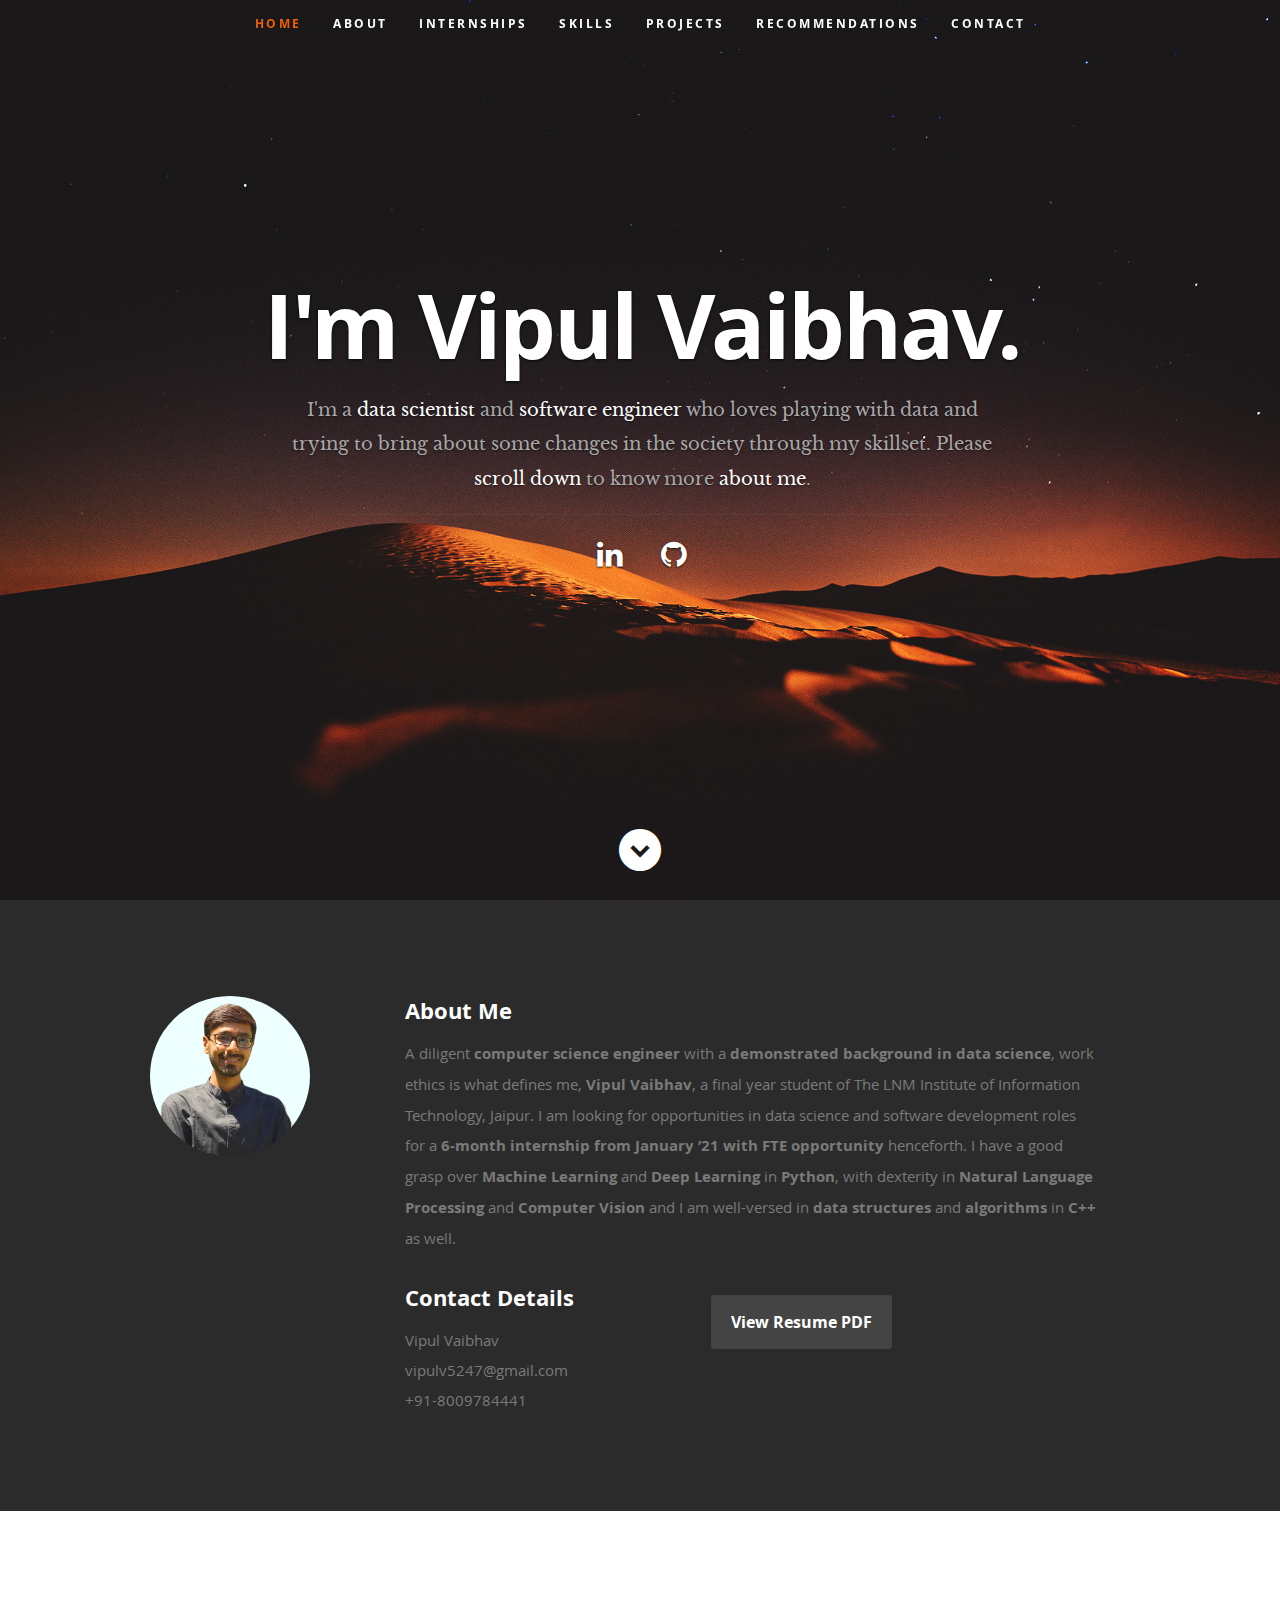
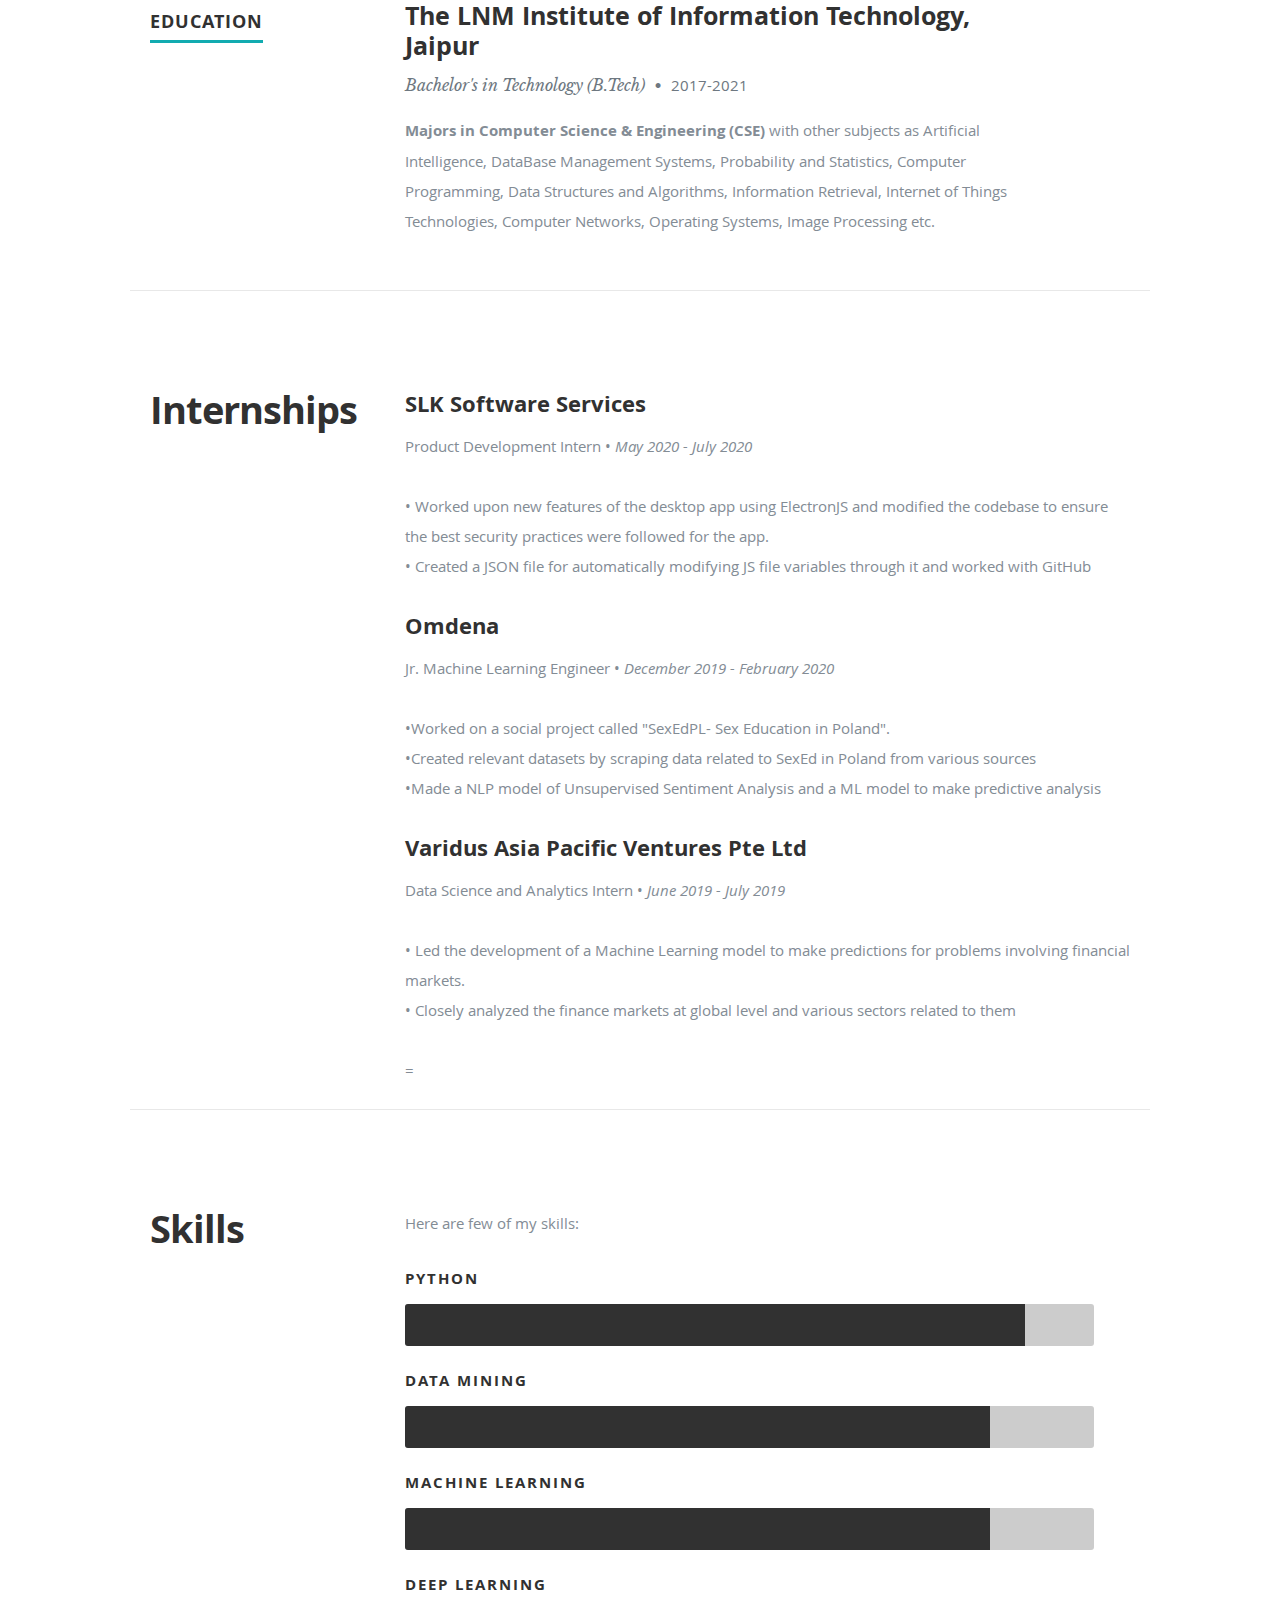
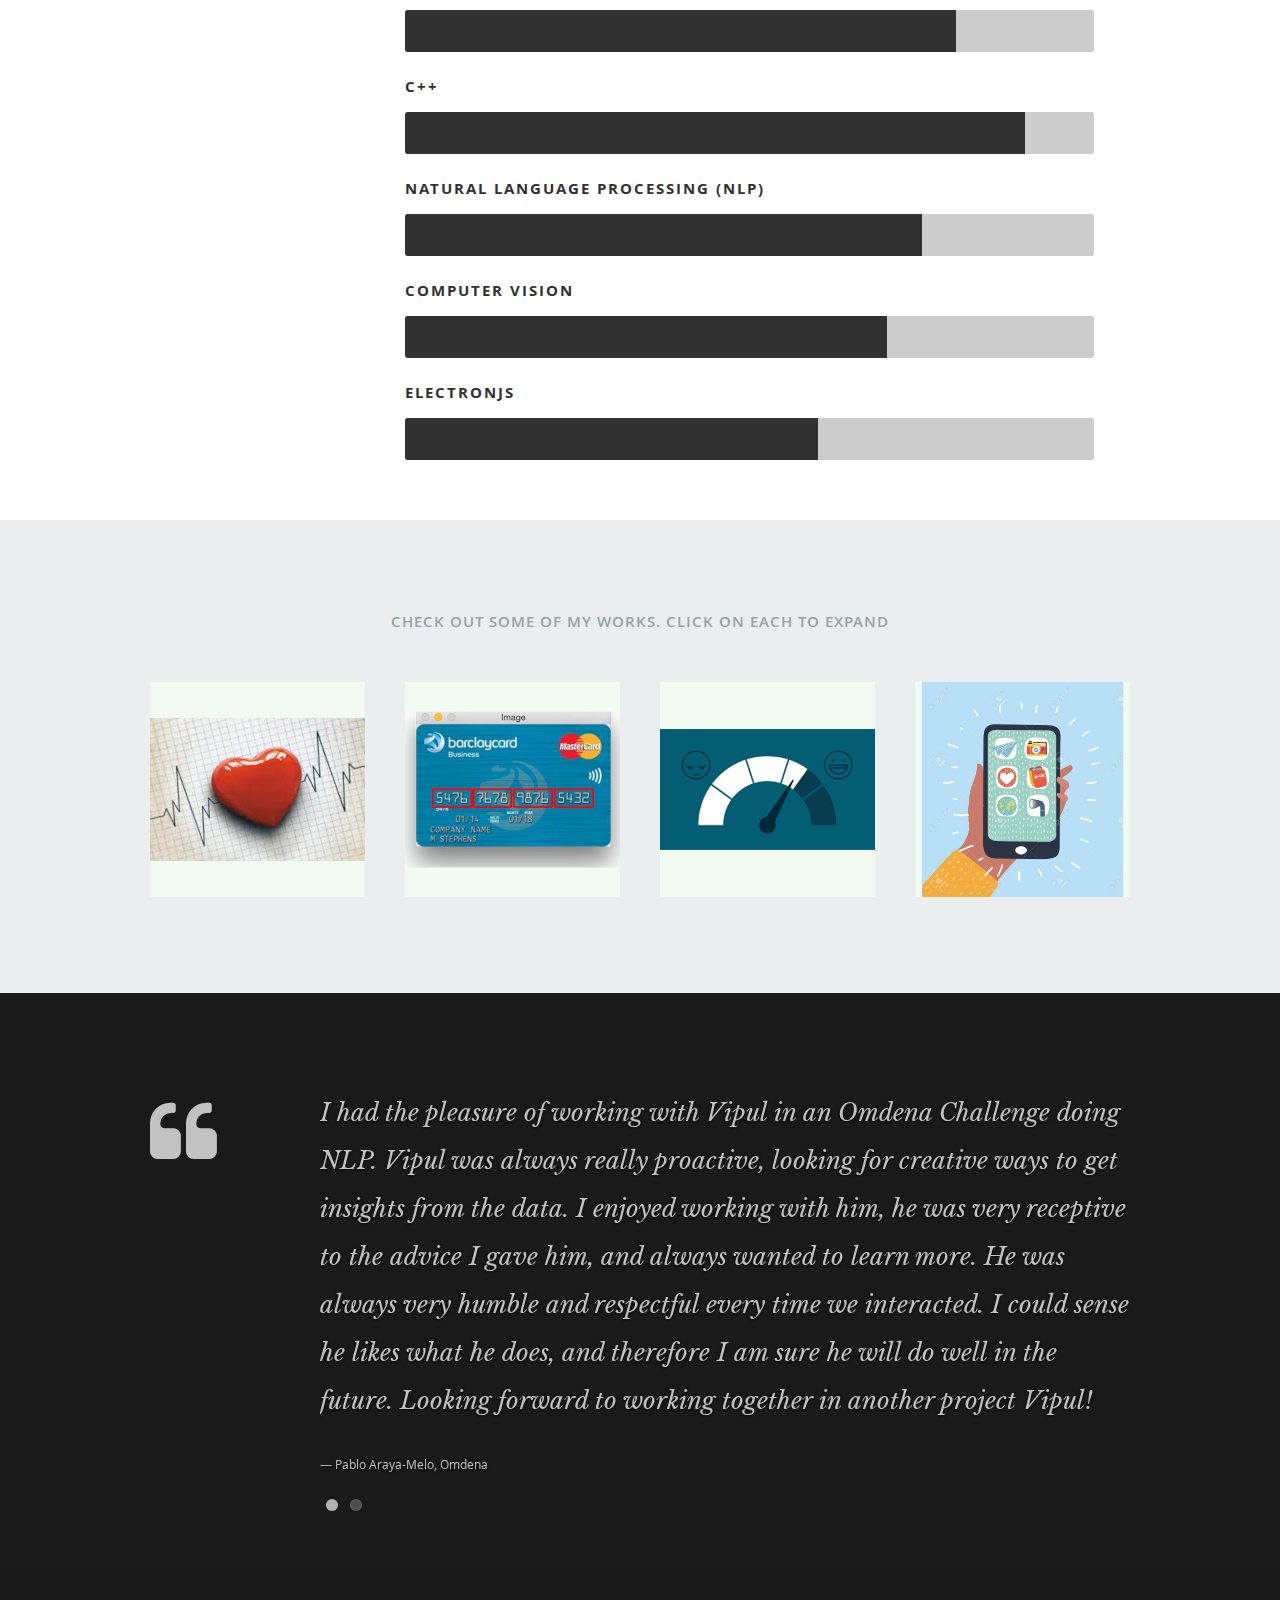
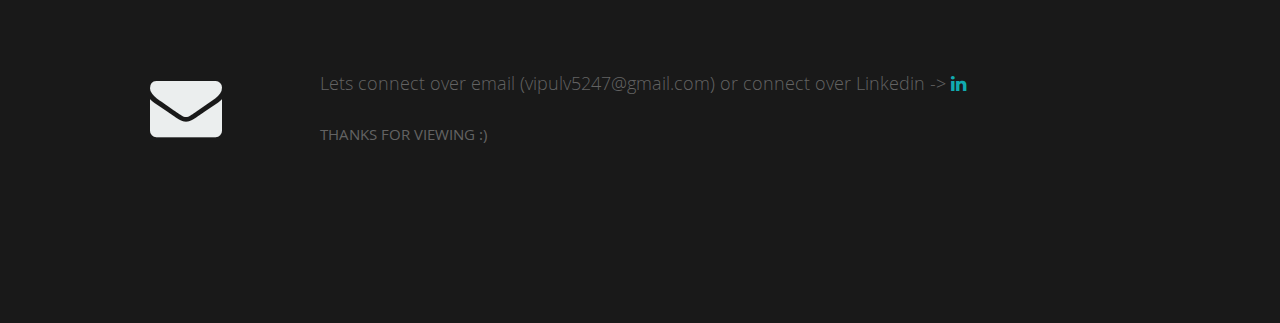
<file: index.html>
<!DOCTYPE html>
<!--[if lt IE 8]><html class="no-js ie ie7" lang="en"> <![endif]-->
<!--[if IE 8]><html class="no-js ie ie8" lang="en"> <![endif]-->
<!--[if (gte IE 8)|!(IE)]><!-->
<html class="no-js" lang="en">
  <head>
    <!--- Basic Page Needs
   ================================================== -->
    <meta charset="utf-8" />
    <title>Vipul Vaibhav</title>
    <meta name="description" content="" />
    <meta name="author" content="" />

    <!-- Mobile Specific Metas
   ================================================== -->
    <meta
      name="viewport"
      content="width=device-width, initial-scale=1, maximum-scale=1"
    />

    <!-- CSS
    ================================================== -->
    <link rel="stylesheet" href="css/default.css" />
    <link rel="stylesheet" href="css/layout.css" />
    <link rel="stylesheet" href="css/media-queries.css" />
    <link rel="stylesheet" href="css/magnific-popup.css" />

    <!-- Script
   ================================================== -->
    <script src="js/modernizr.js"></script>

    <!-- Favicons
	================================================== -->
    <link rel="shortcut icon" href="favicon.png" />
  </head>

  <body>
    <!-- Header
   ================================================== -->
    <header id="home">
      <nav id="nav-wrap">
        <a class="mobile-btn" href="#nav-wrap" title="Show navigation"
          >Show navigation</a
        >
        <a class="mobile-btn" href="#" title="Hide navigation"
          >Hide navigation</a
        >

        <ul id="nav" class="nav">
          <li class="current"><a class="smoothscroll" href="#home">Home</a></li>
          <li><a class="smoothscroll" href="#about">About</a></li>
          <!-- <li><a class="smoothscroll" href="#resume">Resume</a></li> -->
          <li><a class="smoothscroll" href="#intern">Internships</a></li>
          <li><a class="smoothscroll" href="#skill">Skills</a></li>
          <li><a class="smoothscroll" href="#portfolio">Projects</a></li>
          <li>
            <a class="smoothscroll" href="#testimonials">Recommendations</a>
          </li>
          <li><a class="smoothscroll" href="#contact">Contact</a></li>
        </ul>
        <!-- end #nav -->
      </nav>
      <!-- end #nav-wrap -->

      <div class="row banner">
        <div class="banner-text">
          <h1 class="responsive-headline">I'm Vipul Vaibhav.</h1>
          <h3>
            I'm a <span>data scientist</span> and 
            <span>software engineer</span> who
            loves playing with data and trying to bring about some changes in
            the society through my skillset. Please
            <a class="smoothscroll" href="#about">scroll down</a> to know 
            more <a class="smoothscroll" href="#about">about me</a>.
          </h3>
          <hr />
          <ul class="social">
            <li>
              <a href="https://linkedin.com/in/vipul5247" target="_blank"
                ><i class="fa fa-linkedin"></i
              ></a>
            </li>

            <li>
              <a href="https://github.com/vipul5247" target="_blank"
                ><i class="fa fa-github"></i
              ></a>
            </li>
          </ul>
        </div>
      </div>

      <p class="scrolldown">
        <a class="smoothscroll" href="#about"
          ><i class="icon-down-circle"></i
        ></a>
      </p>
    </header>
    <!-- Header End -->

    <!-- About Section
   ===================================== ============= -->
    <section id="about">
      <div class="row">
        <div class="three columns">
          <img class="profile-pic" src="images/Vipul.png" alt="" />
        </div>

        <div class="nine columns main-col">
          <h2>About Me</h2>

          <p>
            A diligent <b>computer science engineer</b> with a
            <b>demonstrated background in data science</b>, work ethics is what
            defines me, <b>Vipul Vaibhav</b>, a final year student of The LNM
            Institute of Information Technology, Jaipur. I am looking for
            opportunities in data science and software development roles for a
            <b>6-month internship from January ’21 with FTE opportunity</b>
            henceforth. I have a good grasp over <b>Machine Learning </b>and
            <b>Deep Learning</b> in <b> Python</b>, with dexterity in
            <b>Natural Language Processing </b>and <b>Computer Vision</b> and I
            am well-versed in<b> data structures</b> and <b>algorithms</b> in
            <b>C++</b> as well.
          </p>

          <div class="row">
            <div class="columns contact-details">
              <h2>Contact Details</h2>
              <p class="address">
                <span>Vipul Vaibhav</span><br />
                <span>vipulv5247@gmail.com </span><br />
                <span>+91-8009784441</span><br />
              </p>
            </div>

            <div class="columns download">
              <p>
                <a
                  href="https://drive.google.com/file/d/1LijS0qXEWNd1bjV2mKSB-FnCNx7vT6MB/view?usp=sharing"
                  class="button"
                  >View Resume PDF</a
                >
              </p>
            </div>
          </div>
          <!-- end row -->
        </div>
        <!-- end .main-col -->
      </div>
    </section>
    <!-- About Section End-->

    <!-- Resume Section
   ================================================== -->
    <section id="resume">
      <!-- Education
      ----------------------------------------------- -->
      <div class="row education">
        <div class="three columns header-col">
          <h1><span>Education</span></h1>
        </div>

        <div class="nine columns main-col">
          <div class="row item">
            <div class="twelve columns">
              <h3>The LNM Institute of Information Technology, Jaipur</h3>
              <p class="info">
                Bachelor's in Technology (B.Tech) <span>&bull;</span>
                <em class="date">2017-2021</em>
              </p>
              <p>
                <b>Majors in Computer Science & Engineering (CSE) </b> with
                other subjects as Artificial Intelligence, DataBase Management
                Systems, Probability and Statistics, Computer Programming, Data
                Structures and Algorithms, Information Retrieval, Internet of
                Things Technologies, Computer Networks, Operating Systems, Image
                Processing etc.
              </p>
            </div>
          </div>
          <!-- item end -->
        </div>
        <!-- item end -->
      </div>
      <!-- main-col end -->
    </section>

    <section id="intern">
      <!-- Work
      ----------------------------------------------- -->

      <div class="row work">
        <div class="three columns header-col">
          <h1><span>Internships</span></h1>
        </div>

        <div class="nine columns main-col">
          <div class="row item">
            <div class="twelve columns">
              <h3>SLK Software Services</h3>
              <p class="info">
                Product Development Intern <span>&bull;</span>
                <em class="date">May 2020 - July 2020</em>
              </p>

              <p>
                <span>&bull;</span> Worked upon new features of the desktop app
                using ElectronJS and modified the codebase to ensure the best
                security practices were followed for the app.
              
              <br>
                <span>&bull;</span> Created a JSON file for automatically
                modifying JS file variables through it and worked with GitHub
              </p>
            </div>
          </div>
          <!-- item end -->

          <div class="row item">
            <div class="twelve columns">
              <h3>Omdena</h3>
              <p class="info">
                Jr. Machine Learning Engineer <span>&bull;</span>
                <em class="date">December 2019 - February 2020</em>
              </p>

              <p>
                <span>&bull;</span>Worked on a social project called "SexEdPL-
                Sex Education in Poland". <br>
                <span>&bull;</span>Created relevant
                datasets by scraping data related to SexEd in Poland from
                various sources<br>
                 <span>&bull;</span>Made a NLP model of
                Unsupervised Sentiment Analysis and a ML model to make
                predictive analysis
              </p>
            </div>
          </div>
          <!-- item end -->

          <!-- main-col end -->

          <div class="row item">
            <div class="twelve columns">
              <h3>Varidus Asia Pacific Ventures Pte Ltd</h3>
              <p class="info">
                Data Science and Analytics Intern <span>&bull;</span>
                <em class="date">June 2019 - July 2019</em>
              </p>

              <p>
                <span>&bull;</span> Led the development of a Machine Learning
                model to make predictions for problems involving financial
                markets.<br>
                <span>&bull;</span> Closely analyzed the finance markets at
                global level and various sectors related to them
              </p>=
            </div>
          </div>
          <!-- item end -->
        </div>
      </div>
      <!-- End Work -->
    </section>
    <!-- Skills
      ----------------------------------------------- -->
    <section id="skill">
      <div class="row skill">
        <div class="three columns header-col">
          <h1><span>Skills</span></h1>
        </div>

        <div class="nine columns main-col">
          <p>
            Here are few of my skills:
          </p>

          <div class="bars">
            <ul class="skills">
              <li>
                <span class="bar-expand python"></span><em>Python</em>
              </li>
              <li>
                <span class="bar-expand dm"></span><em>Data Mining</em>
              </li>
              <li>
                <span class="bar-expand ml"></span><em>Machine Learning</em>
              </li>
              <li><span class="bar-expand dl"></span><em>Deep Learning</em></li>
              
              <li><span class="bar-expand c"></span><em>C++</em></li>
              <li><span class="bar-expand nlp"></span><em>Natural Language Processing (NLP)</em></li>
              <li><span class="bar-expand cv"></span><em>Computer Vision </em></li>
              <li><span class="bar-expand ejs"></span><em>ElectronJS</em></li>

            </ul>
          </div>
          <!-- end skill-bars -->
        </div>
        <!-- main-col end -->
      </div>
      <!-- End skills -->
    </section>
    <!-- Resume Section End-->

    <!-- Portfolio Section
   ================================================== -->
    <section id="portfolio">
      <div class="row">
        <div class="twelve columns collapsed">
          <h1>Check Out Some of My Works. Click on each to expand</h1>

          <!-- portfolio-wrapper -->
          <div id="portfolio-wrapper" class="bgrid-quarters s-bgrid-thirds cf">
            <div class="columns portfolio-item">
              <div class="item-wrap">
                <a href="#modal-01" title="">
                  <img alt="" src="images/portfolio/heart.jpeg" />
                  <div class="overlay">
                    <div class="portfolio-item-meta">
                      <h5>Deep Learning Framework to Identify Coronary Heart Disease</h5>
                      <p>Ongoing Research Project (01/2020 – Present)</p>
                    </div>
                  </div>
                  <div class="link-icon"><i class="icon-plus"></i></div>
                </a>
              </div>
            </div>
            <!-- item end -->

            <div class="columns portfolio-item">
              <div class="item-wrap">
                <a href="#modal-02" title="">
                  <img alt="" src="images/portfolio/card.jpeg" />
                  <div class="overlay">
                    <div class="portfolio-item-meta">
                      <h5>Credit Card OCR</h5>
                      <p>(06/2020 – 07/2020)</p>
                    </div>
                  </div>
                  <div class="link-icon"><i class="icon-plus"></i></div>
                </a>
              </div>
            </div>
            <!-- item end -->

            <div class="columns portfolio-item">
              <div class="item-wrap">
                <a href="#modal-03" title="">
                  <img alt="" src="images/portfolio/sentiment.jpeg" />
                  <div class="overlay">
                    <div class="portfolio-item-meta">
                      <h5>Unsupervised Sentiment Analysis</h5>
                      <p>(01/2020 – 02/2020)</p>
                    </div>
                  </div>
                  <div class="link-icon"><i class="icon-plus"></i></div>
                </a>
              </div>
            </div>
            <!-- item end -->

            <div class="columns portfolio-item">
              <div class="item-wrap">
                <a href="#modal-04" title="">
                  <img alt="" src="images/portfolio/app.jpeg" />
                  <div class="overlay">
                    <div class="portfolio-item-meta">
                      <h5>App Analysis System</h5>
                      <p>(03/2019 – 05/2019)</p>
                    </div>
                  </div>
                  <div class="link-icon"><i class="icon-plus"></i></div>
                </a>
              </div>
            </div>
            <!-- item end -->



<!--
            <div class="columns portfolio-item">
              <div class="item-wrap">
                <a href="#modal-05" title="">
                  <img alt="" src="images/portfolio/farmerboy.jpg" />
                  <div class="overlay">
                    <div class="portfolio-item-meta">
                      <h5>Farmer Boy</h5>
                      <p>Branding</p>
                    </div>
                  </div>
                  <div class="link-icon"><i class="icon-plus"></i></div>
                </a>
              </div>
            </div> -->
            <!-- item end -->
<!--
            <div class="columns portfolio-item">
              <div class="item-wrap">
                <a href="#modal-06" title="">
                  <img alt="" src="images/portfolio/girl.jpg" />
                  <div class="overlay">
                    <div class="portfolio-item-meta">
                      <h5>Girl</h5>
                      <p>Photography</p>
                    </div>
                  </div>
                  <div class="link-icon"><i class="icon-plus"></i></div>
                </a>
              </div>
            </div> -->
            <!-- item end -->
<!--
            <div class="columns portfolio-item">
              <div class="item-wrap">
                <a href="#modal-07" title="">
                  <img alt="" src="images/portfolio/origami.jpg" />
                  <div class="overlay">
                    <div class="portfolio-item-meta">
                      <h5>Origami</h5>
                      <p>Illustrration</p>
                    </div>
                  </div>
                  <div class="link-icon"><i class="icon-plus"></i></div>
                </a>
              </div>
            </div> -->
            <!-- item end -->
<!--
            <div class="columns portfolio-item">
              <div class="item-wrap">
                <a href="#modal-08" title="">
                  <img alt="" src="images/portfolio/retrocam.jpg" />
                  <div class="overlay">
                    <div class="portfolio-item-meta">
                      <h5>Retrocam</h5>
                      <p>Web Development</p>
                    </div>
                  </div>
                  <div class="link-icon"><i class="icon-plus"></i></div>
                </a>
              </div>
            </div> -->
            <!-- item end -->
          </div>
          <!-- portfolio-wrapper end -->
        </div>
        <!-- twelve columns end -->

        <!-- Modal Popup
	      --------------------------------------------------------------- -->

        <div id="modal-01" class="popup-modal mfp-hide">
          <img
            class="scale-with-grid"
            src="images/portfolio/modals/m-coffee.jpg"
            alt=""
          />

          <div class="description-box">
            <h4>Deep Learning Framework for Identifying and
preventing Coronary Heart Disease and fatalities</h4>
            <p>
              En route to publish a paper on making a model to identify
coronary heart disease based on the current health of a person.
Deep Learning model is based on Type-2 Fuzzy Neural networks
and Bayesian Optimization to classify the severity of the heart
condition, and for high-risk people, currently making a sequence
model to identify the dangerous ECG rate alert.
            </p>
            <span class="categories"
              ><i class="fa fa-tag"></i>Deep Learning, Data Science, Fuzzy Logic</span
            >
          </div>

          <div class="link-box">
            <!--<a href="http://www.behance.net" target="_blank">Details</a> -->
            <a class="popup-modal-dismiss">Close</a>
          </div>
        </div>
        <!-- modal-01 End -->

        <div id="modal-02" class="popup-modal mfp-hide">
          <img
            class="scale-with-grid"
            src="images/portfolio/modals/m-console.jpg"
            alt=""
          />

          <div class="description-box">
            <h4>Credit Card OCR</h4>
            <p>
              Using OpenCV and Tesseract OCR, the model Detected the
credit card company based on the card number and stored the
card details in a JSON file
            </p>
            <span class="categories"
              ><i class="fa fa-tag"></i>Computer Vision</span>
          </div>

          <div class="link-box">
            <!--<a href="http://www.behance.net" target="_blank">Details</a> -->
            <a class="popup-modal-dismiss">Close</a>
          </div>
        </div>
        <!-- modal-02 End -->

        <div id="modal-03" class="popup-modal mfp-hide">
          <img
            class="scale-with-grid"
            src="images/portfolio/modals/m-judah.jpg"
            alt=""
          />

          <div class="description-box">
            <h4>Unsupervised Sentiment Analysis</h4>
            <p>
              Sentiment analysis in NLP without using labels was done i.e. no
pre-trained model was used. Idea of clustering and Word2Vec
was used to predict the sentiment associated with the reviews
in Omdena project
            </p>
            <span class="categories"><i class="fa fa-tag"></i>NLP</span>
          </div>

          <div class="link-box">
            <!--<a href="http://www.behance.net" target="_blank">Details</a> -->
            <a class="popup-modal-dismiss">Close</a>
          </div>
        </div>
        <!-- modal-03 End -->

        <div id="modal-04" class="popup-modal mfp-hide">
          <img
            class="scale-with-grid"
            src="images/portfolio/modals/m-intothelight.jpg"
            alt=""
          />

          <div class="description-box">
            <h4>App Analysis System</h4>
            <p>
              Using data mining and machine learning algorithm, this project
uses various data visualization tools to help future app
developers to decide upon various aspects of developments
which could aid them in their success in the android market
            </p>
            <span class="categories"><i class="fa fa-tag"></i>Machine Learning, Data Mining</span>
          </div>

          <div class="link-box">
            <a href="http://www.github.com/vipul5247/app-analysis-system" target="_blank">Details</a>
            <a class="popup-modal-dismiss">Close</a>
          </div>
        </div>
        <!-- modal-04 End -->

        <div id="modal-05" class="popup-modal mfp-hide">
          <img
            class="scale-with-grid"
            src="images/portfolio/modals/m-farmerboy.jpg"
            alt=""
          />

          <div class="description-box">
            <h4>Farmer Boy</h4>
            <p>
              Proin gravida nibh vel velit auctor aliquet. Aenean sollicitudin,
              lorem quis bibendum auctor, nisi elit consequat ipsum, nec
              sagittis sem nibh id elit.
            </p>
            <span class="categories"
              ><i class="fa fa-tag"></i>Branding, Webdesign</span
            >
          </div>

          <div class="link-box">
            <a href="http://www.behance.net" target="_blank">Details</a>
            <a class="popup-modal-dismiss">Close</a>
          </div>
        </div>
        <!-- modal-05 End -->

        <div id="modal-06" class="popup-modal mfp-hide">
          <img
            class="scale-with-grid"
            src="images/portfolio/modals/m-girl.jpg"
            alt=""
          />

          <div class="description-box">
            <h4>Girl</h4>
            <p>
              Proin gravida nibh vel velit auctor aliquet. Aenean sollicitudin,
              lorem quis bibendum auctor, nisi elit consequat ipsum, nec
              sagittis sem nibh id elit.
            </p>
            <span class="categories"><i class="fa fa-tag"></i>Photography</span>
          </div>

          <div class="link-box">
            <a href="http://www.behance.net" target="_blank">Details</a>
            <a class="popup-modal-dismiss">Close</a>
          </div>
        </div>
        <!-- modal-06 End -->

        <div id="modal-07" class="popup-modal mfp-hide">
          <img
            class="scale-with-grid"
            src="images/portfolio/modals/m-origami.jpg"
            alt=""
          />

          <div class="description-box">
            <h4>Origami</h4>
            <p>
              Proin gravida nibh vel velit auctor aliquet. Aenean sollicitudin,
              lorem quis bibendum auctor, nisi elit consequat ipsum, nec
              sagittis sem nibh id elit.
            </p>
            <span class="categories"
              ><i class="fa fa-tag"></i>Branding, Illustration</span
            >
          </div>

          <div class="link-box">
            <a href="http://www.behance.net" target="_blank">Details</a>
            <a class="popup-modal-dismiss">Close</a>
          </div>
        </div>
        <!-- modal-07 End -->

        <div id="modal-08" class="popup-modal mfp-hide">
          <img
            class="scale-with-grid"
            src="images/portfolio/modals/m-retrocam.jpg"
            alt=""
          />

          <div class="description-box">
            <h4>Retrocam</h4>
            <p>
              Proin gravida nibh vel velit auctor aliquet. Aenean sollicitudin,
              lorem quis bibendum auctor, nisi elit consequat ipsum, nec
              sagittis sem nibh id elit.
            </p>
            <span class="categories"
              ><i class="fa fa-tag"></i>Webdesign, Photography</span
            >
          </div>

          <div class="link-box">
            <a href="http://www.behance.net" target="_blank">Details</a>
            <a class="popup-modal-dismiss">Close</a>
          </div>
        </div>
        <!-- modal-01 End -->
      </div>
      <!-- row End -->
    </section>
    <!-- Portfolio Section End-->

    <!-- Testimonials Section
   ================================================== -->
    <section id="testimonials">
      <div class="text-container">
        <div class="row">
          <div class="two columns header-col">
            <h1><span>Recommendations</span></h1>
          </div>

          <div class="ten columns flex-container">
            <div class="flexslider">
              <ul class="slides">
                <li>
                  <blockquote>
                    <p>
                      I had the pleasure of working with Vipul in an Omdena
                      Challenge doing NLP. Vipul was always really proactive,
                      looking for creative ways to get insights from the data. I
                      enjoyed working with him, he was very receptive to the
                      advice I gave him, and always wanted to learn more. He was
                      always very humble and respectful every time we
                      interacted. I could sense he likes what he does, and
                      therefore I am sure he will do well in the future. Looking
                      forward to working together in another project Vipul!
                    </p>
                    <cite>Pablo Araya-Melo, Omdena</cite>
                  </blockquote>
                </li>
                <!-- slide ends -->

                <li>
                  <blockquote>
                    <p>
                      Vipul did a great job for our analytics team in working
                      with another analytics team member to build proprietary
                      models for our firm. He learnt new technologies to build
                      these models.
                    </p>
                    <cite>Shiva Venkatraman, Varidus CEO</cite>
                  </blockquote>
                </li>
                <!-- slide ends -->
              </ul>
            </div>
            <!-- div.flexslider ends -->
          </div>
          <!-- div.flex-container ends -->
        </div>
        <!-- row ends -->
      </div>
      <!-- text-container ends -->
    </section>
    <!-- Testimonials Section End-->

    <!-- Contact Section
   ================================================== -->
    <section id="contact">
      <div class="row section-head">
        <div class="two columns header-col">
          <h1><span>Get In Touch.</span></h1>
        </div>

        <div class="ten columns">
          <p class="lead">Lets connect over email (vipulv5247@gmail.com) or connect over Linkedin -> <a href="https://linkedin.com/in/vipul5247" target="_blank"
                ><i class="fa fa-linkedin"></i
              ></a></p>

              <p> THANKS FOR VIEWING :) </p>

        </div>
      </div>
    </section>
    <!-- Contact Section End-->

    <!-- footer
   ================================================== -->

    <!-- Java Script
   ================================================== -->
    <script src="http://ajax.googleapis.com/ajax/libs/jquery/1.10.2/jquery.min.js"></script>
    <script>
      window.jQuery ||
        document.write('<script src="js/jquery-1.10.2.min.js"><\/script>');
    </script>
    <script
      type="text/javascript"
      src="js/jquery-migrate-1.2.1.min.js"
    ></script>

    <script src="js/jquery.flexslider.js"></script>
    <script src="js/waypoints.js"></script>
    <script src="js/jquery.fittext.js"></script>
    <script src="js/magnific-popup.js"></script>
    <script src="js/init.js"></script>
  </body>
</html>
</file>
<file: css/default.css>
/*
=====================================================================
*   Ceevee v1.0 Default Stylesheet
*   url: styleshout.com
*   03-17-2014
=====================================================================

TOC:
a. Webfonts and Icon fonts
b. Reset
c. Default Styles
   1. Basic
   2. Typography
   3. Links
   4. Images
   5. Buttons
   6. Forms
d. Grid
e. Others
   1. Clearing
   2. Misc

=====================================================================  */

/* ------------------------------------------------------------------ */
/* a. Webfonts and Icon fonts
 ------------------------------------------------------------------ */

@import url("fonts.css");
@import url("fontello/css/fontello.css");
@import url("font-awesome/css/font-awesome.min.css");

/* ------------------------------------------------------------------
/* b. Reset
      Adapted from:
      Normalize.css - https://github.com/necolas/normalize.css/
      HTML5 Doctor Reset - html5doctor.com/html-5-reset-stylesheet/
/* ------------------------------------------------------------------ */

html, body, div, span, object, iframe,
h1, h2, h3, h4, h5, h6, p, blockquote, pre,
abbr, address, cite, code,
del, dfn, em, img, ins, kbd, q, samp,
small, strong, sub, sup, var,
b, i,
dl, dt, dd, ol, ul, li,
fieldset, form, label, legend,
table, caption, tbody, tfoot, thead, tr, th, td,
article, aside, canvas, details, figcaption, figure,
footer, header, hgroup, menu, nav, section, summary,
time, mark, audio, video {
   margin: 0;
   padding: 0;
   border: 0;
   outline: 0;
   font-size: 100%;
   vertical-align: baseline;
   background: transparent;
}

article,aside,details,figcaption,figure,
footer,header,hgroup,menu,nav,section {
   display: block;
}

audio,
canvas,
video {
   display: inline-block;
}

audio:not([controls]) {
   display: none;
   height: 0;
}

[hidden] { display: none; }

code, kbd, pre, samp {
   font-family: monospace, serif;
   font-size: 1em;
}

pre {
   white-space: pre;
   white-space: pre-wrap;
   word-wrap: break-word;
}

blockquote, q { quotes: &#8220 &#8220; }

blockquote:before, blockquote:after,
q:before, q:after {
   content: '';
   content: none;
}

ins {
   background-color: #ff9;
   color: #000;
   text-decoration: none;
}

mark {
   background-color: #A7F4F6;
   color: #555;
}

del { text-decoration: line-through; }

abbr[title], dfn[title] {
   border-bottom: 1px dotted;
   cursor: help;
}

table {
   border-collapse: collapse;
   border-spacing: 0;
}


/* ------------------------------------------------------------------ */
/* c. Default and Basic Styles
      Adapted from:
      Skeleton CSS Framework - http://www.getskeleton.com/
      Typeplate Typographic Starter Kit - http://typeplate.com/
/* ------------------------------------------------------------------ */

/*  1. Basic  ------------------------------------------------------- */

*,
*:before,
*:after {
   -moz-box-sizing: border-box;
   -webkit-box-sizing: border-box;
   box-sizing: border-box;
}

html {
   font-size: 62.5%;
   -webkit-font-smoothing: antialiased;
}

body {
   background: #fff;
   font-family: 'opensans-regular', sans-serif;
   font-weight: normal;
   font-size: 15px;
   line-height: 30px;
	color: #838C95;

   -webkit-font-smoothing: antialiased; /* Fix for webkit rendering */
	-webkit-text-size-adjust: 100%;
}

/*  2. Typography
       Vertical rhythm with leading derived from 6
--------------------------------------------------------------------- */

h1, h2, h3, h4, h5, h6 {
   color: #313131;
	font-family: 'opensans-bold', sans-serif;
   font-weight: normal;
}
h1 a, h2 a, h3 a, h4 a, h5 a, h6 a { font-weight: inherit; }
h1 { font-size: 38px; line-height: 42px; margin-bottom: 12px; letter-spacing: -1px; }
h2 { font-size: 28px; line-height: 36px; margin-bottom: 6px; }
h3 { font-size: 22px; line-height: 30px; margin-bottom: 12px; }
h4 { font-size: 20px; line-height: 30px; margin-bottom: 6px; }
h5 { font-size: 18px; line-height: 30px; }
h6 { font-size: 14px; line-height: 30px; }
.subheader { }

p { margin: 0 0 30px 0; }
p img { margin: 0; }
p.lead {
   font: 19px/36px 'opensans-light', sans-serif;
   margin-bottom: 18px;
}

/* for 'em' and 'strong' tags, font-size and line-height should be same with
the body tag due to rendering problems in some browsers */
em { font: 15px/30px 'opensans-italic', sans-serif; }
strong, b { font: 15px/30px 'opensans-bold', sans-serif; }
small { font-size: 11px; line-height: inherit; }

/*	Blockquotes */
blockquote {
   margin: 30px 0px;
   padding-left: 40px;
   position: relative;
}
blockquote:before {
   content: "\201C";
   opacity: 0.45;
   font-size: 80px;
   line-height: 0px;
   margin: 0;
   font-family: arial, sans-serif;

   position: absolute;
   top:  30px;
	left: 0;
}
blockquote p {
   font-family: 'librebaskerville-italic', serif;
   padding: 0;
   font-size: 18px;
   line-height: 36px;
}
blockquote cite {
   display: block;
   font-size: 12px;
   font-style: normal;
   line-height: 18px;
}
blockquote cite:before { content: "\2014 \0020"; }
blockquote cite a,
blockquote cite a:visited { color: #8B9798; border: none }

/* ---------------------------------------------------------------------
/*  Pull Quotes Markup
/*
    <aside class="pull-quote">
		<blockquote>
			<p></p>
		</blockquote>
	 </aside>
/*
/* --------------------------------------------------------------------- */
.pull-quote {
   position: relative;
	padding: 18px 30px 18px 0px;
}
.pull-quote:before,
.pull-quote:after {
	height: 1em;
	opacity: 0.45;
	position: absolute;
	font-size: 80px;
   font-family: Arial, Sans-Serif;
}
.pull-quote:before {
	content: "\201C";
	top:  33px;
	left: 0;
}
.pull-quote:after {
	content: '\201D';
	bottom: -33px;
	right: 0;
}
.pull-quote blockquote {
   margin: 0;
}
.pull-quote blockquote:before {
   content: none;
}

/* Abbreviations */
abbr {
   font-family: 'opensans-bold', sans-serif;
	font-variant: small-caps;
	text-transform: lowercase;
   letter-spacing: .5px;
	color: gray;
}
abbr:hover { cursor: help; }

/* drop cap */
.drop-cap:first-letter {
	float: left;
	margin: 0;
	padding: 14px 6px 0 0;
	font-size: 84px;
	font-family: /* Copperplate */ 'opensans-bold', sans-serif;
   line-height: 60px;
	text-indent: 0;
	background: transparent;
	color: inherit;
}

hr { border: solid #E3E3E3; border-width: 1px 0 0; clear: both; margin: 11px 0 30px; height: 0; }


/*  3. Links  ------------------------------------------------------- */

a, a:visited {
   text-decoration: none;
   outline: 0;
   color: #11ABB0;

   -webkit-transition: color .3s ease-in-out;
   -moz-transition: color .3s ease-in-out;
   -o-transition: color .3s ease-in-out;
   transition: color .3s ease-in-out;
}
a:hover, a:focus { color: #313131; }
p a, p a:visited { line-height: inherit; }


/*  4. List  --------------------------------------------------------- */

ul, ol { margin-bottom: 24px; margin-top: 12px; }
ul { list-style: none outside; }
ol { list-style: decimal; }
ol, ul.square, ul.circle, ul.disc { margin-left: 30px; }
ul.square { list-style: square outside; }
ul.circle { list-style: circle outside; }
ul.disc { list-style: disc outside; }
ul ul, ul ol,
ol ol, ol ul { margin: 6px 0 6px 30px; }
ul ul li, ul ol li,
ol ol li, ol ul li { margin-bottom: 6px; }
li { line-height: 18px; margin-bottom: 12px; }
ul.large li { }
li p { }

/* ---------------------------------------------------------------------
/*  Stats Tab Markup

    <ul class="stats-tabs">
		<li><a href="#">[value]<b>[name]</b></a></li>
	 </ul>

    Extend this object into your markup.
/*
/* --------------------------------------------------------------------- */
.stats-tabs {
   padding: 0;
   margin: 24px 0;
}
.stats-tabs li {
	display: inline-block;
	margin: 0 10px 18px 0;
	padding: 0 10px 0 0;
	border-right: 1px solid #ccc;
}
.stats-tabs li:last-child {
	margin: 0;
	padding: 0;
	border: none;
}
.stats-tabs li a {
	display: inline-block;
	font-size: 22px;
	font-family: 'opensans-bold', sans-serif;
   border: none;
   color: #313131;
}
.stats-tabs li a:hover {
   color:#11ABB0;
}
.stats-tabs li a b {
	display: block;
	margin: 6px 0 0 0;
	font-size: 13px;
	font-family: 'opensans-regular', sans-serif;
   color: #8B9798;
}

/* definition list */
dl { margin: 12px 0; }
dt { margin: 0; color:#11ABB0; }
dd { margin: 0 0 0 20px; }

/* Lining Definition Style Markup */
.lining dt,
.lining dd {
	display: inline;
	margin: 0;
}
.lining dt + dt:before,
.lining dd + dt:before {
	content: "\A";
	white-space: pre;
}
.lining dd + dd:before {
	content: ", ";
}
.lining dd:before {
	content: ": ";
	margin-left: -0.2em;
}

/* Dictionary Definition Style Markup */
.dictionary-style dt {
	display: inline;
	counter-reset: definitions;
}
.dictionary-style dt + dt:before {
	content: ", ";
	margin-left: -0.2em;
}
.dictionary-style dd {
	display: block;
	counter-increment: definitions;
}
.dictionary-style dd:before {
	content: counter(definitions, decimal) ". ";
}

/* Pagination */
.pagination {
   margin: 36px auto;
   text-align: center;
}
.pagination ul li {
   display: inline-block;
   margin: 0;
   padding: 0;
}
.pagination .page-numbers {
   font: 15px/18px 'opensans-bold', sans-serif;
   display: inline-block;
   padding: 6px 10px;
   margin-right: 3px;
   margin-bottom: 6px;
	color: #6E757C;
	background-color: #E6E8EB;

	-webkit-transition: all 200ms ease-in-out;
	-moz-transition: all 200ms ease-in-out;
	-o-transition: all 200ms ease-in-out;
	-ms-transition: all 200ms ease-in-out;
	transition: all 200ms ease-in-out;

   -moz-border-radius: 3px;
   -webkit-border-radius: 3px;
   -khtml-border-radius: 3px;
	border-radius: 3px;
}
.pagination .page-numbers:hover {
   background: #838A91;
   color: #fff;
}
.pagination .current,
.pagination .current:hover {
   background-color: #11ABB0;
   color: #fff;
}
.pagination .inactive,
.pagination .inactive:hover {
   background-color: #E6E8EB;
	color: #A9ADB2;
}
.pagination .prev, .pagination .next {}

/*  5. Images  --------------------------------------------------------- */

img {
   max-width: 100%;
   height: auto;
}
img.pull-right { margin: 12px 0px 0px 18px; }
img.pull-left { margin: 12px 18px 0px 0px; }

/*  6. Buttons  --------------------------------------------------------- */

.button,
.button:visited,
button,
input[type="submit"],
input[type="reset"],
input[type="button"] {
   font: 16px/30px 'opensans-bold', sans-serif;
   background: #11ABB0;
   display: inline-block;
	text-decoration: none;
   letter-spacing: 0;
   color: #fff;
	padding: 12px 20px;
	margin-bottom: 18px;
   border: none;
   cursor: pointer;
   height: auto;

   -webkit-transition: all .2s ease-in-out;
	-moz-transition: all .2s ease-in-out;
	-o-transition: all .2s ease-in-out;
	-ms-transition: all .2s ease-in-out;
	transition: all .2s ease-in-out;

   -moz-border-radius: 3px;
   -webkit-border-radius: 3px;
   -khtml-border-radius: 3px;
   border-radius: 3px;
}

.button:hover,
button:hover,
input[type="submit"]:hover,
input[type="reset"]:hover,
input[type="button"]:hover {
   background: #3d4145;
   color: #fff;
}

.button:active,
button:active,
input[type="submit"]:active,
input[type="reset"]:active,
input[type="button"]:active {
   background: #3d4145;
   color: #fff;
}

.button.full-width,
button.full-width,
input[type="submit"].full-width,
input[type="reset"].full-width,
input[type="button"].full-width {
	width: 100%;
	padding-left: 0 !important;
	padding-right: 0 !important;
	text-align: center;
}

/* Fix for odd Mozilla border & padding issues */
button::-moz-focus-inner,
input::-moz-focus-inner {
    border: 0;
    padding: 0;
}


/*  7. Forms  --------------------------------------------------------- */

form { margin-bottom: 24px; }
fieldset { margin-bottom: 24px; }

input[type="text"],
input[type="password"],
input[type="email"],
textarea,
select {
   display: block;
   padding: 18px 15px;
   margin: 0 0 24px 0;
   border: 0;
   outline: none;
   vertical-align: middle;
   min-width: 225px;
	max-width: 100%;
   font-size: 15px;
   line-height: 24px;
	color: #647373;
	background: #D3D9D9;

}

/* select { padding: 0;
   width: 220px;
   } */

input[type="text"]:focus,
input[type="password"]:focus,
input[type="email"]:focus,
textarea:focus {
   color: #B3B7BC;
	background-color: #3d4145;
}

textarea { min-height: 220px; }

label,
legend {
   font: 16px/24px 'opensans-bold', sans-serif;
	margin: 12px 0;
   color: #3d4145;
   display: block;
}
label span,
legend span {
	color: #8B9798;
   font: 14px/24px 'opensans-regular', sans-serif;
}

input[type="checkbox"],
input[type="radio"] {
    font-size: 15px;
    color: #737373;
}

input[type="checkbox"] { display: inline; }

/* ------------------------------------------------------------------ */
/* d. Grid
---------------------------------------------------------------------
   gutter = 40px.
/* ------------------------------------------------------------------ */

/* default
--------------------------------------------------------------- */
.row {
   width: 96%;
   max-width: 1020px;
   margin: 0 auto;
}
/* fixed width for IE8 */
.ie .row { width: 1000px ; }

.narrow .row { max-width: 980px; }

.row .row { width: auto; max-width: none; margin: 0 -20px; }

/* row clearing */
.row:before,
.row:after {
    content: " ";
    display: table;
}
.row:after {
    clear: both;
}

.column, .columns {
   position: relative;
   padding: 0 20px;
   min-height: 1px;
   float: left;
}
.column.centered, .columns.centered  {
    float: none;
    margin: 0 auto;
}

/* removed gutters */
.row.collapsed > .column,
.row.collapsed > .columns,
.column.collapsed, .columns.collapsed  { padding: 0; }

[class*="column"] + [class*="column"]:last-child { float: right; }
[class*="column"] + [class*="column"].end { float: right; }

/* column widths */
.row .one         { width: 8.33333%; }
.row .two         { width: 16.66667%; }
.row .three       { width: 25%; }
.row .four        { width: 33.33333%; }
.row .five        { width: 41.66667%; }
.row .six         { width: 50%; }
.row .seven       { width: 58.33333%; }
.row .eight       { width: 66.66667%; }
.row .nine        { width: 75%; }
.row .ten         { width: 83.33333%; }
.row .eleven      { width: 91.66667%; }
.row .twelve      { width: 100%; }

/* Offsets */
.row .offset-1    { margin-left: 8.33333%; }
.row .offset-2    { margin-left: 16.66667%; }
.row .offset-3    { margin-left: 25%; }
.row .offset-4    { margin-left: 33.33333%; }
.row .offset-5    { margin-left: 41.66667%; }
.row .offset-6    { margin-left: 50%; }
.row .offset-7    { margin-left: 58.33333%; }
.row .offset-8    { margin-left: 66.66667%; }
.row .offset-9    { margin-left: 75%; }
.row .offset-10   { margin-left: 83.33333%; }
.row .offset-11   { margin-left: 91.66667%; }

/* Push/Pull */
.row .push-1      { left: 8.33333%; }
.row .pull-1      { right: 8.33333%; }
.row .push-2      { left: 16.66667%; 	}
.row .pull-2      { right: 16.66667%; }
.row .push-3      { left: 25%; }
.row .pull-3      { right: 25%;	}
.row .push-4      { left: 33.33333%; }
.row .pull-4      { right: 33.33333%; }
.row .push-5      { left: 41.66667%; }
.row .pull-5      { right: 41.66667%; }
.row .push-6      { left: 50%; }
.row .pull-6      { right: 50%; }
.row .push-7      { left: 58.33333%; }
.row .pull-7      { right: 58.33333%; }
.row .push-8      { left: 66.66667%; 	}
.row .pull-8      { right: 66.66667%; }
.row .push-9      { left: 75%; }
.row .pull-9      { right: 75%; }
.row .push-10     { left: 83.33333%; }
.row .pull-10     { right: 83.33333%; }
.row .push-11     { left: 91.66667%; }
.row .pull-11     { right: 91.66667%; }

/* block grids
--------------------------------------------------------------------- */
.bgrid-sixths [class*="column"]   { width: 16.66667%; }
.bgrid-quarters [class*="column"] { width: 25%; }
.bgrid-thirds [class*="column"]   { width: 33.33333%; }
.bgrid-halves [class*="column"]   { width: 50%; }

[class*="bgrid"] [class*="column"] + [class*="column"]:last-child { float: left; }

/* Left clearing for block grid columns - columns that changes width in
different screen sizes. Allows columns with different heights to align
properly.
--------------------------------------------------------------------- */
.first { clear: left; }   /* first column in default screen */
.s-first { clear: none; } /* first column in smaller screens */

/* smaller screens
--------------------------------------------------------------- */
@media only screen and (max-width: 900px) {

   /* block grids on small screens */
   .s-bgrid-sixths [class*="column"]   { width: 16.66667%; }
   .s-bgrid-quarters [class*="column"] { width: 25%; }
   .s-bgrid-thirds [class*="column"]   { width: 33.33333%; }
   .s-bgrid-halves [class*="column"]   { width: 50%; }

   /* block grids left clearing */
   .first { clear: none; }
   .s-first { clear: left; }

}

/* mobile wide/smaller tablets
--------------------------------------------------------------- */
@media only screen and (max-width: 767px) {

   .row {
	   width: 460px;
	   margin: 0 auto;
      padding: 0;
	}
   .column, .columns {
	   width: auto !important;
	   float: none;
	   margin-left: 0;
	   margin-right: 0;
      padding: 0 30px;
   }
   .row .row { width: auto; max-width: none; margin: 0 -30px; }

   [class*="column"] + [class*="column"]:last-child { float: none; }
   [class*="bgrid"] [class*="column"] + [class*="column"]:last-child { float: none; }

   /* Offsets */
   .row .offset-1    { margin-left: 0%; }
   .row .offset-2    { margin-left: 0%; }
   .row .offset-3    { margin-left: 0%; }
   .row .offset-4    { margin-left: 0%; }
   .row .offset-5    { margin-left: 0%; }
   .row .offset-6    { margin-left: 0%; }
   .row .offset-7    { margin-left: 0%; }
   .row .offset-8    { margin-left: 0%; }
   .row .offset-9    { margin-left: 0%; }
   .row .offset-10   { margin-left: 0%; }
   .row .offset-11   { margin-left: 0%; }
}

/* mobile narrow
--------------------------------------------------------------- */
@media only screen and (max-width: 460px) {

   .row { width: auto; }

}

/* larger screens
--------------------------------------------------------------- */
@media screen and (min-width: 1200px) {

   .wide .row { max-width: 1180px; }

}

/* ------------------------------------------------------------------ */
/* e. Others
/* ------------------------------------------------------------------ */

/*  1. Clearing
    (http://nicolasgallagher.com/micro-clearfix-hack/
--------------------------------------------------------------------- */

.cf:before,
.cf:after {
    content: " ";
    display: table;
}
.cf:after {
    clear: both;
}

/*  2. Misc -------------------------------------------------------- */

.remove-bottom { margin-bottom: 0 !important; }
.half-bottom { margin-bottom: 12px !important; }
.add-bottom { margin-bottom: 24px !important; }
.no-border { border: none; }

.text-center  { text-align: center !important; }
.text-left    { text-align: left !important; }
.text-right   { text-align: right !important; }
.pull-left    { float: left !important; }
.pull-right   { float: right !important; }
.align-center {
	margin-left: auto !important;
	margin-right: auto !important;
	text-align: center !important;
}
</file>
<file: css/layout.css>
/*
=====================================================================
*   Ceevee v1.0 Layout Stylesheet
*   url: styleshout.com
*   03-18-2014
=====================================================================

   TOC:
   a. General Styles
   b. Header Styles
   c. About Section
   d. Resume Section
   e. Portfolio Section
   f. Call To Action Section
   g. Testimonials Section
   h. Contact Section
   i. Footer

===================================================================== */

/* ------------------------------------------------------------------ */
/* a. General Styles
/* ------------------------------------------------------------------ */

body { background: #0f0f0f; }

/* ------------------------------------------------------------------ */
/* b. Header Styles
/* ------------------------------------------------------------------ */

header {
   position: relative;
   height: 800px;
   min-height: 500px;
   width: 100%;
   background: #161415 url(../images/header-background.jpg) no-repeat top center;
   background-size: cover !important;
	-webkit-background-size: cover !important;
   text-align: center;
   overflow: hidden;
}

/* vertically center banner section */
header:before {
   content: '';
   display: inline-block;
   vertical-align: middle;
   height: 100%;
}
header .banner {
   display: inline-block;
   vertical-align: middle;
   margin: 0 auto;
   width: 85%;
   padding-bottom: 30px;s
   text-align: center;
}

header .banner-text { width: 100%; }
header .banner-text h1 {
   font: 90px/1.1em 'opensans-bold', sans-serif;
   color: #fff;
   letter-spacing: -2px;
   margin: 0 auto 18px auto;
   text-shadow: 0px 1px 3px rgba(0, 0, 0, .8);
}
header .banner-text h3 {
   font: 18px/1.9em 'librebaskerville-regular', serif;
   color: #A8A8A8;
   margin: 0 auto;
   width: 70%;
   text-shadow: 0px 1px 2px rgba(0, 0, 0, .5);
}
header .banner-text h3 span,
header .banner-text h3 a {
   color: #fff;
}
header .banner-text hr {
   width: 60%;
   margin: 18px auto 24px auto;
   border-color: #2F2D2E;
   border-color: rgba(150, 150, 150, .1);
}

/* header social links */
header .social {
   margin: 24px 0;
   padding: 0;
   font-size: 30px;
   text-shadow: 0px 1px 2px rgba(0, 0, 0, .8);
}
header .social li {
   display: inline-block;
   margin: 0 15px;
   padding: 0;
}
header .social li a { color: #fff; }
header .social li a:hover { color: #11ABB0; }

/* scrolldown link */
header .scrolldown a {
   position: absolute;
   bottom: 30px;
   left: 50%;
   margin-left: -29px;
   color: #fff;
   display: block;
   height: 42px;
   width: 42px;
   font-size: 42px;
   line-height: 42px;
   color: #fff;
   border-radius: 100%;

   -webkit-transition: all .3s ease-in-out;
   -moz-transition: all .3s ease-in-out;
   -o-transition: all .3s ease-in-out;
   transition: all .3s ease-in-out;
}
header .scrolldown a:hover { color: #11ABB0; }

/* primary navigation
--------------------------------------------------------------------- */
#nav-wrap ul, #nav-wrap li, #nav-wrap a {
	 margin: 0;
	 padding: 0;
	 border: none;
	 outline: none;
}

/* nav-wrap */
#nav-wrap {
   font: 12px 'opensans-bold', sans-serif;
   width: 100%;
   text-transform: uppercase;
   letter-spacing: 2.5px;
   margin: 0 auto;
   z-index: 100;
   position: fixed;
   left: 0;
   top: 0;
}
.opaque { background-color: #333; }

/* hide toggle button */
#nav-wrap > a.mobile-btn { display: none; }

ul#nav {
   min-height: 48px;
   width: auto;

   /* center align the menu */
   text-align: center;
}
ul#nav li {
   position: relative;
   list-style: none;
   height: 48px;
   display: inline-block;
}

/* Links */
ul#nav li a {

/* 8px padding top + 8px padding bottom + 32px line-height = 48px */

   display: inline-block;
   padding: 8px 13px;
   line-height: 32px;
	text-decoration: none;
   text-align: left;
   color: #fff;

	-webkit-transition: color .2s ease-in-out;
	-moz-transition: color .2s ease-in-out;
	-o-transition: color .2s ease-in-out;
	-ms-transition: color .2s ease-in-out;
	transition: color .2s ease-in-out;
}

ul#nav li a:active { background-color: transparent !important; }
ul#nav li.current a { color: #F06000; }


/* ------------------------------------------------------------------ */
/* c. About Section
/* ------------------------------------------------------------------ */

#about {
   background: #2B2B2B;
   padding-top: 96px;
   padding-bottom: 66px;
   overflow: hidden;
}

#about a, #about a:visited  { color: #fff; }
#about a:hover, #about a:focus { color: #11ABB0; }

#about h2 {
   font: 22px/30px 'opensans-bold', sans-serif;
   color: #fff;
   margin-bottom: 12px;
}
#about p {
   line-height: 30px;
   color: #7A7A7A;
}
#about .profile-pic {
   position: relative;
   width: 160px;
   height: 160px;
   border-radius: 100%;
}
#about .contact-details { width: 41.66667%; }
#about .download {
   width: 58.33333%;
   padding-top: 6px;
}
#about .main-col { padding-right: 5%; }
#about .download .button {
   margin-top: 6px;
   background: #444;
}
#about .download .button:hover {
   background: #fff;
   color: #2B2B2B;
}
#about .download .button i {
   margin-right: 15px;
   font-size: 20px;
}


/* ------------------------------------------------------------------ */
/* d. Resume Section
/* ------------------------------------------------------------------ */

#resume {
   background: #fff;
   padding-top: 90px;
   overflow: hidden;
}
 #intern {
   background: #fff;
   padding-top: 50px;
   overflow: hidden;
}
#skill{
   background: #fff;
   padding-top: 50px;
   overflow: hidden;
}

#resume a, #resume a:visited  { color: #11ABB0; }
#resume a:hover, #resume a:focus { color: #313131; }

#resume h1 {
   font: 18px/24px 'opensans-bold', sans-serif;
   text-transform: uppercase;
   letter-spacing: 1px;
}
#resume h1 span {
   border-bottom: 3px solid #11ABB0;
   padding-bottom: 6px;
}
#resume h3 {
   font: 25px/30px 'opensans-bold', sans-serif;
}

#resume .header-col { padding-top: 9px; }
#resume .main-col { padding-right: 10%; }

.education, .work {
   margin-bottom: 48px;
   padding-bottom: 24px;
   border-bottom: 1px solid #E8E8E8;
}
#resume .info {
   font: 16px/24px 'librebaskerville-italic', serif;
   color: #6E7881;
   margin-bottom: 18px;
   margin-top: 9px;
}
#resume .info span {
   margin-right: 5px;
   margin-left: 5px;
}
#resume .date {
   font: 15px/24px 'opensans-regular', sans-serif;
   margin-top: 6px;
}

/*----------------------------------------------*/
/*	Skill Bars
/*----------------------------------------------*/

.bars {
	width: 95%;
	float: left;
	padding: 0;
	text-align: left;
}
.bars .skills {
  	margin-top: 36px;
   list-style: none;
}
.bars li {
   position: relative;
  	margin-bottom: 60px;
  	background: #ccc;
  	height: 42px;
  	border-radius: 3px;
}
.bars li em {
	font: 15px 'opensans-bold', sans-serif;
   color: #313131;
	text-transform: uppercase;
   letter-spacing: 2px;
	font-weight: normal;
   position: relative;
	top: -36px;
}
.bar-expand {
   position: absolute;
   left: 0;
   top: 0;

   margin: 0;
   padding-right: 24px;
  	background: #313131;
   display: inline-block;
  	height: 42px;
   line-height: 42px;
   border-radius: 3px 0 0 3px;
}

.python {
  	width: 90%;
  	-moz-animation: python 2s ease;
  	-webkit-animation: python 2s ease;
}
.dm {
  	width: 85%;
  	-moz-animation: dm 2s ease;
  	-webkit-animation: dm 2s ease;
}
.ml {
  	width: 85%;
  	-moz-animation: ml 2s ease;
  	-webkit-animation: ml 2s ease;
}
.dl {
  	width: 80%;
  	-moz-animation: dl 2s ease;
  	-webkit-animation: dl 2s ease;
}
.c {
  	width: 90%;
  	-moz-animation: c 2s ease;
  	-webkit-animation: c 2s ease;
}
.nlp {
  	width: 75%;
  	-moz-animation: nlp 2s ease;
  	-webkit-animation: nlp 2s ease;
}
.cv {
    width: 70%;
    -moz-animation: cv 2s ease;
    -webkit-animation: cv 2s ease;
}
.ejs {
    width: 60%;
    -moz-animation: ejs 2s ease;
    -webkit-animation: ejs 2s ease;
}

@-moz-keyframes photoshop {
  0%   { width: 0px;  }
  100% { width: 60%;  }
}
@-moz-keyframes illustrator {
  0%   { width: 0px;  }
  100% { width: 55%;  }
}
@-moz-keyframes wordpress {
  0%   { width: 0px;  }
  100% { width: 50%;  }
}
@-moz-keyframes css {
  0%   { width: 0px;  }
  100% { width: 90%;  }
}
@-moz-keyframes html5 {
  0%   { width: 0px;  }
  100% { width: 80%;  }
}
@-moz-keyframes jquery {
  0%   { width: 0px;  }
  100% { width: 50%;  }
}

@-webkit-keyframes photoshop {
  0%   { width: 0px;  }
  100% { width: 60%;  }
}
@-webkit-keyframes illustrator {
  0%   { width: 0px;  }
  100% { width: 55%;  }
}
@-webkit-keyframes wordpress {
  0%   { width: 0px;  }
  100% { width: 50%;  }
}
@-webkit-keyframes css {
  0%   { width: 0px;  }
  100% { width: 90%;  }
}
@-webkit-keyframes html5 {
  0%   { width: 0px;  }
  100% { width: 80%;  }
}
@-webkit-keyframes jquery {
  0%   { width: 0px;  }
  100% { width: 50%;  }
}

/* ------------------------------------------------------------------ */
/* e. Portfolio Section
/* ------------------------------------------------------------------ */

#portfolio {
   background: #ebeeee;
   padding-top: 90px;
   padding-bottom: 60px;
}
#portfolio h1 {
   font: 15px/24px 'opensans-semibold', sans-serif;
   text-transform: uppercase;
   letter-spacing: 1px;
   text-align: center;
   margin-bottom: 48px;
   color: #95A3A3;
}

/* Portfolio Content */
#portfolio-wrapper .columns { margin-bottom: 36px; }
.portfolio-item .item-wrap {
   background: #fff;
   overflow: hidden;
   position: relative;

   -webkit-transition: all 0.3s ease-in-out;
	-moz-transition: all 0.3s ease-in-out;
	-o-transition: all 0.3s ease-in-out;
	-ms-transition: all 0.3s ease-in-out;
	transition: all 0.3s ease-in-out;
}
.portfolio-item .item-wrap a {
   display: block;
   cursor: pointer;
}

/* overlay */
.portfolio-item .item-wrap .overlay {
   position: absolute;
   left: 0;
   top: 0;
   width: 100%;
   height: 100%;

	opacity: 0;
	-moz-opacity: 0;
	filter:alpha(opacity=0);

   -webkit-transition: opacity 0.3s ease-in-out;
	-moz-transition: opacity 0.3s ease-in-out;
	-o-transition: opacity 0.3s ease-in-out;
	transition: opacity 0.3s ease-in-out;

   background: url(../images/overlay-bg.png) repeat;
}
.portfolio-item .item-wrap .link-icon {
   display: block;
   color: #fff;
   height: 30px;
   width: 30px;
   font-size: 18px;
   line-height: 30px;
   text-align: center;

   opacity: 0;
	-moz-opacity: 0;
	filter:alpha(opacity=0);

   -webkit-transition: opacity 0.3s ease-in-out;
	-moz-transition: opacity 0.3s ease-in-out;
	-o-transition: opacity 0.3s ease-in-out;
	transition: opacity 0.3s ease-in-out;

   position: absolute;
   top: 50%;
   left: 50%;
   margin-left: -15px;
   margin-top: -15px;
}
.portfolio-item .item-wrap img {
   vertical-align: bottom;
}
.portfolio-item .portfolio-item-meta { padding: 18px }
.portfolio-item .portfolio-item-meta h5 {
   font: 14px/21px 'opensans-bold', sans-serif;
   color: #fff;
}
.portfolio-item .portfolio-item-meta p {
   font: 12px/18px 'opensans-light', sans-serif;
   color: #c6c7c7;
   margin-bottom: 0;
}

/* on hover */
.portfolio-item:hover .overlay {
	opacity: 1;
	-moz-opacity: 1;
	filter:alpha(opacity=100);
}
.portfolio-item:hover .link-icon {
   opacity: 1;
	-moz-opacity: 1;
	filter:alpha(opacity=100);
}

/* popup modal */
.popup-modal {
	max-width: 550px;
	background: #fff;
	position: relative;
	margin: 0 auto;
}
.popup-modal .description-box { padding: 12px 36px 18px 36px; }
.popup-modal .description-box h4 {
   font: 15px/24px 'opensans-bold', sans-serif;
	margin-bottom: 12px;
   color: #111;
}
.popup-modal .description-box p {
	font: 14px/24px 'opensans-regular', sans-serif;
   color: #5c5c5c;
   margin-bottom: 12px;
}
.popup-modal .description-box .categories {
   font: 11px/21px 'opensans-light', sans-serif;
   color: #A1A1A1;
   text-transform: uppercase;
   letter-spacing: 2px;
   display: block;
   text-align: left;
}
.popup-modal .description-box .categories i {
   margin-right: 8px;
}
.popup-modal .link-box {
   padding: 18px 36px;
   background: #111;
   text-align: left;
}
.popup-modal .link-box a {
   color: #fff;
	font: 11px/21px 'opensans-bold', sans-serif;
	text-transform: uppercase;
   letter-spacing: 3px;
   cursor: pointer;
}
.popup-modal a:hover {	color: #00CCCC; }
.popup-modal a.popup-modal-dismiss { margin-left: 24px; }


/* fadein/fadeout effect for modal popup
/* ------------------------------------------------------------------ */

/* content at start */
.mfp-fade.mfp-wrap .mfp-content .popup-modal {
   opacity: 0;
   -webkit-transition: all 200ms ease-in-out;
	-moz-transition: all 200ms ease-in-out;
	-o-transition: all 200ms ease-in-out;
	-ms-transition: all 200ms ease-in-out;
   transition: all 200ms ease-in-out;
}
/* content fadein */
.mfp-fade.mfp-wrap.mfp-ready .mfp-content .popup-modal {
   opacity: 1;
}
/* content fadeout */
.mfp-fade.mfp-wrap.mfp-removing .mfp-content .popup-modal {
   opacity: 0;
}

/* ------------------------------------------------------------------ */
/* f. Call To Action Section
/* ------------------------------------------------------------------ */

#call-to-action {
   background: #212121;
   padding-top: 66px;
   padding-bottom: 48px;
}
#call-to-action h1 {
   font: 18px/24px 'opensans-bold', sans-serif;
   text-transform: uppercase;
   letter-spacing: 3px;
   color: #fff;
}
#call-to-action h1 span { display: none; }
#call-to-action .header-col h1:before {
   font-family: 'FontAwesome';
   content: "\f0ac";
	padding-right: 10px;
	font-size: 72px;
   line-height: 72px;
   text-align: left;
   float: left;
   color: #fff;
}
#call-to-action .action {
   margin-top: 12px;
}
#call-to-action h2 {
   font: 28px/36px 'opensans-bold', sans-serif;
   color: #EBEEEE;
   margin-bottom: 6px;
}
#call-to-action h2 a {
   color: inherit;
}
#call-to-action p {
   color: #636363;
   font-size: 17px;
}
/*#
call-to-action .button {
	color:#fff;
   background: #0D0D0D;
}
*/
#call-to-action .button:hover,
#call-to-action .button:active {
   background: #FFFFFF;
   color: #0D0D0D;
}
#call-to-action p span {
	font-family: 'opensans-semibold', sans-serif; 
	color: #D8D8D8;
}

/* ------------------------------------------------------------------
/* g. Testimonials
/* ------------------------------------------------------------------ */

#testimonials {
   background: #1F1F1F url(../images/testimonials-bg.jpg) no-repeat center center;
   background-size: cover !important;
	-webkit-background-size: cover !important;
   background-attachment: fixed;

   position: relative;
   min-height: 200px;
   width: 100%;
   overflow: hidden;
   opacity: 0.75;
}
#testimonials .text-container {
   padding-top: 96px;
   padding-bottom: 66px;
}
#testimonials h1 {
   font: 18px/24px 'opensans-bold', sans-serif;   
   text-transform: uppercase;
   letter-spacing: 3px;
   color: #fff;
}
#testimonials h1 span { display: none; }
#testimonials .header-col { padding-top: 9px; }
#testimonials .header-col h1:before {
   font-family: 'FontAwesome';
   content: "\f10d";
	padding-right: 10px;
	font-size: 72px;
   line-height: 72px;
   text-align: left;
   float: left;
   color: #fff;
}

/*	Blockquotes */
#testimonials blockquote {
   margin: 0 0px 30px 0px;
   padding-left: 0;
   position: relative;
   text-shadow: 0px 1px 3px rgba(0, 0, 0, 1);
}
#testimonials blockquote:before { content: none; }
#testimonials blockquote p {
   font-family: 'librebaskerville-italic', serif;
   padding: 0;
   font-size: 24px;
   line-height: 48px;
   color: #fff
}
#testimonials blockquote cite {
   display: block;
   font-size: 12px;
   font-style: normal;
   line-height: 18px;
   color: #fff;
}
#testimonials blockquote cite:before { content: "\2014 \0020"; }
#testimonials blockquote cite a,
#testimonials blockquote cite a:visited { color: #8B9798; border: none }

/* Flex Slider
/* ------------------------------------------------------------------ */

/* Reset */
.flexslider a:active,
.flexslider a:focus  { outline: none; }
.slides,
.flex-control-nav,
.flex-direction-nav { margin: 0; padding: 0; list-style: none; }
.slides li { margin: 0; padding: 0;}

/* Necessary Styles */
.flexslider {
   position: relative;
   zoom: 1;
   margin: 0;
   padding: 0;
}
.flexslider .slides { zoom: 1; }
.flexslider .slides > li { position: relative; }

/* Hide the slides before the JS is loaded. Avoids image jumping */
.flexslider .slides > li { display: none; -webkit-backface-visibility: hidden; }
/* Suggested container for slide animation setups. Can replace this with your own */
.flex-container { zoom: 1; position: relative; }

/* Clearfix for .slides */
.slides:before,
.slides:after {
   content: " ";
   display: table;
}
.slides:after {
   clear: both;
}

/* No JavaScript Fallback */
/* If you are not using another script, such as Modernizr, make sure you
 * include js that eliminates this class on page load */
.no-js .slides > li:first-child { display: block; }

/* Slider Styles */
.slides { zoom: 1; }
.slides > li {
   /*margin-right: 5px; */
   overflow: hidden;
}

/* Control Nav */
.flex-control-nav {
    width: 100%;
    position: absolute;
    bottom: -20px;
    text-align: left;
}
.flex-control-nav li {
    margin: 0 6px;
    display: inline-block;
    zoom: 1;
    *display: inline;
}
.flex-control-paging li a {
    width: 12px;
    height: 12px;
    display: block;
    background: #ddd;
    background: rgba(255, 255, 255, .3);
    cursor: pointer;
    text-indent: -9999px;
    -webkit-border-radius: 20px;
    -moz-border-radius: 20px;
    -o-border-radius: 20px;
    border-radius: 20px;
    box-shadow: inset 0 0 3px rgba(255, 255, 255, .3);
}
.flex-control-paging li a:hover {
    background: #CCC;
    background: rgba(255, 255, 255, .7);
}
.flex-control-paging li a.flex-active {
    background: #fff;
    background: rgba(255, 255, 255, .9);
    cursor: default;
}

/* ------------------------------------------------------------------ */
/* h. Contact Section
/* ------------------------------------------------------------------ */

#contact {
   background: #191919;
   padding-top: 96px;
   padding-bottom: 102px;
   color: #636363;
}
#contact .section-head { margin-bottom: 42px; }

#contact a, #contact a:visited  { color: #11ABB0; }
#contact a:hover, #contact a:focus { color: #fff; }

#contact h1 {
   font: 18px/24px 'opensans-bold', sans-serif;
   text-transform: uppercase;
   letter-spacing: 3px;
   color: #EBEEEE;
   margin-bottom: 6px;
}
#contact h1 span { display: none; }
#contact h1:before {
   font-family: 'FontAwesome';
   content: "\f0e0";
	padding-right: 10px;
	font-size: 72px;
   line-height: 72px;
   text-align: left;
   float: left;
   color: #ebeeee;
}

#contact h4 {
   font: 16px/24px 'opensans-bold', sans-serif;
   color: #EBEEEE;
   margin-bottom: 6px;
}
#contact p.lead {
   font: 18px/36px 'opensans-light', sans-serif;
   padding-right: 3%;
}
#contact .header-col { padding-top: 6px; }


/* contact form */
#contact form { margin-bottom: 30px; }
#contact label {
   font: 15px/24px 'opensans-bold', sans-serif;
   margin: 12px 0;
   color: #EBEEEE;
	display: inline-block;
	float: left;
   width: 26%;
}
#contact input,
#contact textarea,
#contact select {
   padding: 18px 20px;
	color: #eee;
	background: #373233;
	margin-bottom: 42px;
	border: 0;
	outline: none;
   font-size: 15px;
   line-height: 24px;
   width: 65%;
}
#contact input:focus,
#contact textarea:focus,
#contact select:focus {
	color: #fff;
	background-color: #11ABB0;
}
#contact button.submit {
	text-transform: uppercase;
	letter-spacing: 3px;
	color:#fff;
   background: #0D0D0D;
	border: none;
   cursor: pointer;
   height: auto;
   display: inline-block;
	border-radius: 3px;
   margin-left: 26%;
}
#contact button.submit:hover {
	color: #0D0D0D;
	background: #fff;
}
#contact span.required {
	color: #11ABB0;
	font-size: 13px;
}
#message-warning, #message-success {
   display: none;
	background: #0F0F0F;
	padding: 24px 24px;
	margin-bottom: 36px;
   width: 65%;
   margin-left: 26%;
}
#message-warning { color: #D72828; }
#message-success { color: #11ABB0; }

#message-warning i,
#message-success i {
   margin-right: 10px;
}
#image-loader {
   display: none;
   position: relative;
   left: 18px;
   top: 17px;
}


/* Twitter Feed */
#twitter {
   margin-top: 12px;
   padding: 0;
}
#twitter li {
   margin: 6px 0px 12px 0;
   line-height: 30px;
}
#twitter li span {
   display: block;
}
#twitter li b a {
   font: 13px/36px 'opensans-regular', Sans-serif;
   color: #474747 !important;
   border: none;
}


/* ------------------------------------------------------------------ */
/* i. Footer
/* ------------------------------------------------------------------ */

footer {
   padding-top: 48px;
   margin-bottom: 48px;
   color: #303030;
   font-size: 14px;
   text-align: center;
   position: relative;
}

footer a, footer a:visited { color: #525252; }
footer a:hover, footer a:focus { color: #fff; }

/* copyright */
footer .copyright {
    margin: 0;
    padding: 0;
 }
footer .copyright li {
    display: inline-block;
    margin: 0;
    padding: 0;
    line-height: 24px;
}
.ie footer .copyright li {
   display: inline;
}
footer .copyright li:before {
    content: "\2022";
    padding-left: 10px;
    padding-right: 10px;
    color: #095153;
}
footer .copyright  li:first-child:before {
    display: none;
}

/* social links */
footer .social-links {
   margin: 18px 0 30px 0;
   padding: 0;
   font-size: 30px;
}
footer .social-links li {
    display: inline-block;
    margin: 0;
    padding: 0;
    margin-left: 42px;
    color: #F06000;
}

footer .social-links li:first-child { margin-left: 0; }

/* Go To Top Button */
#go-top {
	position: absolute;
	top: -24px;
   left: 50%;
   margin-left: -30px;
}
#go-top a {
	text-decoration: none;
	border: 0 none;
	display: block;
	width: 60px;
	height: 60px;
	background-color: #525252;

	-webkit-transition: all 0.2s ease-in-out;
   -moz-transition: all 0.2s ease-in-out;
   -o-transition: all 0.2s ease-in-out;
   -ms-transition: all 0.2s ease-in-out;
   transition: all 0.2s ease-in-out;

   color: #fff;
   font-size: 21px;
   line-height: 60px;
 	border-radius: 100%;
}
#go-top a:hover { background-color: #0F9095; }
</file>
<file: css/media-queries.css>
/* ==================================================================

*   Ceevee Media Queries
*   url: styleshout.com
*   03-18-2014

/* ================================================================== */


/* screenwidth less than 1024px
--------------------------------------------------------------------- */
@media only screen and (max-width: 1024px) {

    /* header styles
   ------------------------------------------------------------------ */
   header .banner-text h1 {
      font: 80px/1.1em 'opensans-bold', sans-serif;
      letter-spacing: -1px;
      margin: 0 auto 12px auto;
   }

}

/* screenwidth less than 900px
--------------------------------------------------------------------- */
@media only screen and (max-width: 900px) {

    /* header styles
   ------------------------------------------------------------------ */
   header .banner { padding-bottom: 12px; }
   header .banner-text h1 {
      font: 78px/1.1em 'opensans-bold', sans-serif;
      letter-spacing: -1px;      
   }
   header .banner-text h3 {
      font: 17px/1.9em 'librebaskerville-regular', serif;
      width: 80%;
   }
   header .banner-text hr {
      width: 65%;
      margin: 12px auto;
   }
   /* nav-wrap */
   #nav-wrap {
      font: 11px 'opensans-bold', sans-serif;
      letter-spacing: 1.5px;
   }


   /* About Section
   ------------------------------------------------------------------- */
   #about .profile-pic {
      width: 114px;
      height: 114px;
      margin-left: 12px;
   }
   #about .contact-details { width: 50%; }
   #about .download { width: 50%; }

   /* Resume Section
   ------------------------------------------------------------------- */
   #resume h1 { font: 16px/24px 'opensans-bold', sans-serif; }
   #resume .main-col { padding-right: 5%; }   

   /* Testimonials Section
   ------------------------------------------------------------------- */
   #testimonials .header-col h1:before {
      font-size: 66px;
      line-height: 66px;
   }
   #testimonials blockquote p {
      font-size: 22px;
      line-height: 46px;      
   }

    /* Call to Action Section
   ------------------------------------------------------------------- */
   #call-to-action .header-col h1:before {
      font-size: 66px;
      line-height: 66px;
   }

   /* Contact Section
   ------------------------------------------------------------------- */
   #contact .section-head { margin-bottom: 30px; }
   #contact .header-col h1:before {
      font-size: 66px;
      line-height: 66px;
   }
   #contact .section-head p.lead { font: 17px/33px opensans-light, sans-serif; }


}

/* mobile wide/smaller tablets
---------------------------------------------------------------------- */

@media only screen and (max-width: 767px) {

   /* mobile navigation
   -------------------------------------------------------------------- */
   #nav-wrap {
      font: 12px 'opensans-bold', sans-serif;
      background: transparent !important;
      letter-spacing: 1.5px;  
      width: auto;
      position: fixed;
      top: 0;
      right: 0;
   }
   #nav-wrap > a {
	   width: 48px;
		height: 48px;
		text-align: left;
		background-color: #CC5200;
		position: relative;
      border: none;
      float: right;

      font: 0/0 a;
      text-shadow: none;
      color: transparent;

      position: relative;
      top: 0px;
      right: 30px;
   }

	#nav-wrap > a:before,
   #nav-wrap > a:after {
	   position: absolute;
		border: 2px solid #fff;
		top: 35%;
		left: 25%;
		right: 25%;
		content: '';
	}
   #nav-wrap > a:after { top: 60%; }

   /* toggle buttons */
	#nav-wrap:not( :target ) > a:first-of-type,
	#nav-wrap:target > a:last-of-type  {
	   display: block;
	}

   /* hide menu panel */
   #nav-wrap ul#nav {
      height: auto;
		display: none;
      clear: both;
      width: auto; 
      float: right;     

      position: relative;
      top: 12px;
      right: 0;
   }

   /* display menu panels */
	#nav-wrap:target > ul#nav	{
	   display: block;
      padding: 30px 20px 48px 20px;
      background: #1f2024;
      margin: 0 30px;
      clear: both;
   }

   ul#nav li {
      display: block;
      height: auto;      
      margin: 0 auto; 
      padding: 0 4%;           
      text-align: left;
      border-bottom: 1px solid #2D2E34;
      border-bottom-style: dotted; 
   }
  
   ul#nav li a {  
      display: block;    
      margin: 0;
      padding: 0;      
      margin: 12px 0; 
      line-height: 16px; /* reset line-height from 48px */
      border: none;
   }  


   /* Header Styles
   -------------------------------------------------------------------- */
   header .banner {
      padding-bottom: 12px;
      padding-top: 6px;
   }
   header .banner-text h1 { font: 68px/1.1em 'opensans-bold', sans-serif; }
   header .banner-text h3 {
      font: 16px/1.9em 'librebaskerville-regular', serif;
      width: 85%;
   }
   header .banner-text hr {
      width: 80%;
      margin: 18px auto;
   }

   /* header social links */
   header .social {
      margin: 18px 0 24px 0;
      font-size: 24px;
      line-height: 36px;      
   }
   header .social li { margin: 0 10px; }

    /* scrolldown link */
   header .scrolldown { display: none; }


   /* About Section
   -------------------------------------------------------------------- */
   #about .profile-pic { display: none; }
   #about .download .button {
      width: 100%;
      text-align: center;
      padding: 15px 20px;
   }
   #about .main-col { padding-right: 30px; }


   /* Resume Section
   --------------------------------------------------------------------- */
   #resume .header-col {
      padding-top: 0;
      margin-bottom: 48px;
      text-align: center;
   }
   #resume h1 { letter-spacing: 3px; }
   #resume .main-col { padding-right: 30px; }
   #resume h3, #resume .info { text-align: center; }
      
   .bars { width: 100%; }


   /* Call To Action Section
   /* ----------------------------------------------------------------- */
   #call-to-action { text-align: center; }
   #call-to-action h1 {
      font: 16px/24px 'opensans-bold', sans-serif;
      text-align: center;
      margin-bottom: 30px;
      text-shadow: 0px 1px 3px rgba(0, 0, 0, 1);
   }
   #call-to-action h1 span { display: block; }
   #call-to-action .header-col h1:before { content: none; }
   #call-to-action p { font-size: 15px; }


   /* Portfolio Section
   /* ----------------------------------------------------------------- */
   #portfolio-wrapper .columns { margin-bottom: 40px; }
   .popup-modal {	max-width: 85%; }


   /* Testimonials Section
   ----------------------------------------------------------------------- */
   #testimonials .text-container { text-align: center; }
   #testimonials h1 {
      font: 16px/24px 'opensans-bold', sans-serif;
      text-align: center;
      margin-bottom: 30px;
      text-shadow: 0px 1px 3px rgba(0, 0, 0, 1);
   }
   #testimonials h1 span { display: block; }
   #testimonials .header-col h1:before { content: none; }
   #testimonials blockquote { padding-bottom: 24px; }
   #testimonials blockquote p {
      font-size: 20px;
      line-height: 42px;      
   }

   /* Control Nav */
   .flex-control-nav {
      text-align: center;
      margin-left: -30px;
   }


   /* contact Section
   ----------------------------------------------------------------------- */
   #contact { padding-bottom: 66px; }
   #contact .section-head { margin-bottom: 12px; }
   #contact .section-head h1 {
      font: 16px/24px 'opensans-bold', sans-serif;            
      text-align: center;   
      margin-bottom: 30px;
      text-shadow: 0px 1px 3px rgba(0, 0, 0, 1);
   }  
   #contact h1 span { display: block; }
   #contact .header-col { padding-top: 0; }
   #contact .header-col h1:before { content: none;	}
   #contact .section-head p.lead { text-align: center;}

   /* form */
   #contact label {
      float: none;
      width: 100%;
   }
   #contact input,
   #contact textarea,
   #contact select {
     	margin-bottom: 6px;    	
      width: 100%;
   }
   #contact button.submit { margin: 30px 0 24px 0; }
   #message-warning, #message-success {
      width: 100%;
      margin-left: 0;
   }


   /* footer
   ------------------------------------------------------------------------ */
  
   /* copyright */
   footer .copyright li:before { content: none; }
   footer .copyright li { margin-right: 12px; }

   /* social links */
   footer .social-links { font-size: 22px; }
   footer .social-links li { margin-left: 18px; }

   /* Go To Top Button */
   #go-top { margin-left: -22px; }
   #go-top a {
   	width: 54px;
   	height: 54px;
      font-size: 18px;
      line-height: 54px;
   }


}

/* mobile narrow
  -------------------------------------------------------------------------- */

@media only screen and (max-width: 480px) {

   /* mobile navigation
   -------------------------------------------------------------------- */
   #nav-wrap ul#nav { width: auto; float: none; }

   /* header styles
   -------------------------------------------------------------------- */
   header .banner { padding-top: 24px; }
   header .banner-text h1 {
      font: 40px/1.1em 'opensans-bold', sans-serif;      
      margin: 0 auto 24px auto;
   }
   header .banner-text h3 {
      font: 14px/1.9em 'librebaskerville-regular', sans-serif;
      width: 90%;
   }
  
   /* header social links */
   header .social { font-size: 20px;}
   header .social li { margin: 0 6px; }

   /* footer
   ------------------------------------------------------------------------ */

   /* social links */
   footer .social-links { font-size: 20px; }
   footer .social-links li { margin-left: 14px; }   

}
</file>
